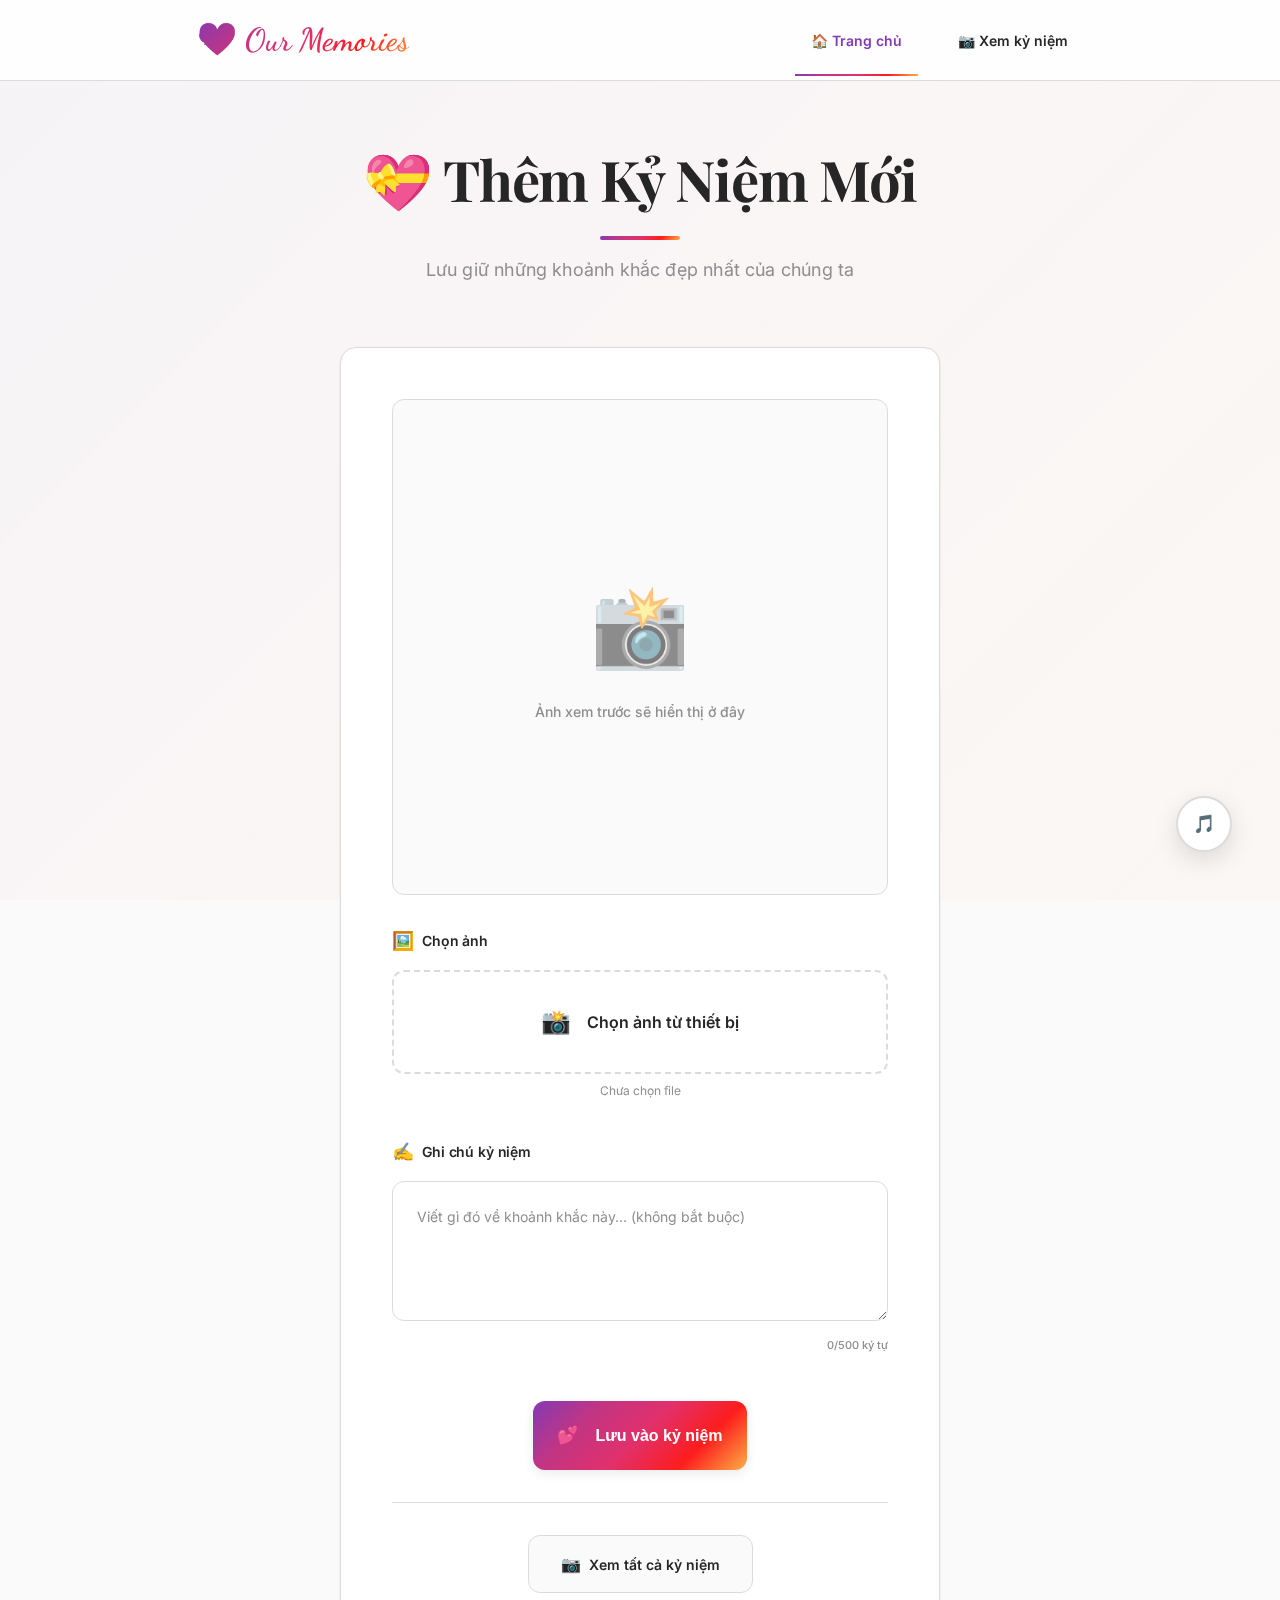
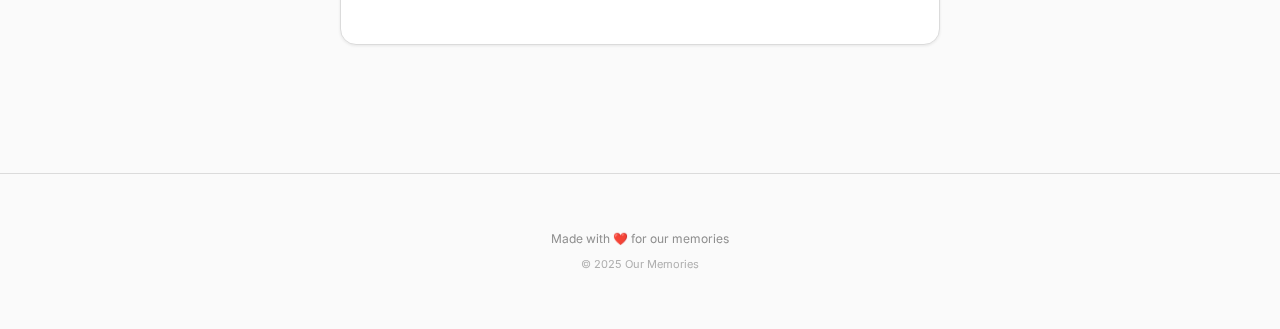
<file: templates/index.html>
<!DOCTYPE html>
<html lang="vi">
<head>
    <meta charset="UTF-8">
    <meta name="viewport" content="width=device-width, initial-scale=1.0, maximum-scale=1.0, user-scalable=no">
    <title>💝 Our Memories - Trang Chủ</title>
    <link rel="stylesheet" href="/static/css/common.css">
    <link rel="stylesheet" href="/static/css/home.css">
    <link rel="stylesheet" href="/static/css/responsive.css">
</head>
<body>
    <!-- Music Control -->
    <div class="music-control" id="musicControl">
        <button class="music-btn" id="musicBtn" onclick="toggleMusicMenu()">
            🎵
        </button>
        <div class="music-menu" id="musicMenu">
            <div class="music-header">🎶 Nhạc nền lãng mạn</div>
            <div class="music-list">
                <button class="music-item" onclick="changeMusic(1)">
                    <span class="music-icon">🎵</span>
                    <span class="music-name">Romantic 1</span>
                </button>
                <button class="music-item" onclick="changeMusic(2)">
                    <span class="music-icon">🎵</span>
                    <span class="music-name">Romantic 2</span>
                </button>
                <button class="music-item" onclick="changeMusic(3)">
                    <span class="music-icon">🎵</span>
                    <span class="music-name">Romantic 3</span>
                </button>
            </div>
            <div class="volume-control">
                <span class="volume-icon">🔊</span>
                <input type="range" class="volume-slider" id="volumeSlider" min="0" max="100" value="50">
                <span class="volume-value" id="volumeValue">50%</span>
            </div>
            <button class="music-play-btn" id="musicPlayBtn" onclick="toggleMusicPlayPause()">
                ▶️ Phát nhạc
            </button>
        </div>
    </div>

    <!-- Audio Player (Hidden) -->
    <audio id="musicPlayer" loop>
        <source src="/static/music/romantic1.mp3" type="audio/mpeg">
    </audio>

    <!-- Floating Hearts -->
    <div class="floating-hearts-container"></div>

    <!-- Navigation -->
    <nav class="navbar">
        <div class="nav-container">
            <a href="/" class="nav-brand">💝 Our Memories</a>
            <div class="nav-links">
                <a href="/" class="nav-link active">🏠 Trang chủ</a>
                <a href="/gallery" class="nav-link">📷 Xem kỷ niệm</a>
            </div>
        </div>
    </nav>

    <div class="container">
        <header class="page-header">
            <h1 class="main-title">💝 Thêm Kỷ Niệm Mới</h1>
            <p class="subtitle">Lưu giữ những khoảnh khắc đẹp nhất của chúng ta</p>
        </header>

        <!-- Upload Section -->
        <div class="upload-section">
            <div id="message"></div>
            
            <!-- Preview Image -->
            <div class="image-preview" id="imagePreview">
                <div class="preview-placeholder">
                    <span class="preview-icon">📸</span>
                    <p>Ảnh xem trước sẽ hiển thị ở đây</p>
                </div>
                <img id="previewImage" class="preview-img" alt="Preview">
                <button class="preview-remove" id="removePreview" onclick="removePreview()">✕</button>
            </div>

            <form class="upload-form" id="uploadForm">
                <!-- File Input -->
                <div class="form-group">
                    <label class="form-label">
                        <span class="label-icon">🖼️</span>
                        Chọn ảnh
                    </label>
                    <div class="file-input-wrapper">
                        <input type="file" id="fileInput" class="file-input" accept="image/*" required>
                        <label for="fileInput" class="file-input-label">
                            <span class="upload-icon">📸</span>
                            <span class="upload-text">Chọn ảnh từ thiết bị</span>
                        </label>
                        <p class="file-name" id="fileName">Chưa chọn file</p>
                    </div>
                </div>

                <!-- Caption Input -->
                <div class="form-group">
                    <label class="form-label" for="captionInput">
                        <span class="label-icon">✍️</span>
                        Ghi chú kỷ niệm
                    </label>
                    <textarea 
                        id="captionInput" 
                        class="caption-input" 
                        placeholder="Viết gì đó về khoảnh khắc này... (không bắt buộc)"
                        maxlength="500"
                        rows="4"
                    ></textarea>
                    <div class="char-count">
                        <span id="charCount">0</span>/500 ký tự
                    </div>
                </div>

                <!-- Submit Button -->
                <button type="submit" class="submit-btn" id="uploadBtn">
                    <span class="btn-icon">💕</span>
                    <span class="btn-text">Lưu vào kỷ niệm</span>
                </button>
            </form>

            <!-- Quick Actions -->
            <div class="quick-actions">
                <a href="/gallery" class="action-link">
                    <span class="action-icon">📷</span>
                    <span class="action-text">Xem tất cả kỷ niệm</span>
                </a>
            </div>
        </div>
    </div>

    <!-- Footer -->
    <footer class="footer">
        <p>Made with ❤️ for our memories</p>
        <p class="footer-small">© 2025 Our Memories</p>
    </footer>

    <!-- Scripts -->
    <script src="/static/js/common.js"></script>
    <script src="/static/js/music.js"></script>
    <script src="/static/js/upload.js"></script>
</body>
</html>
</file>
<file: static/css/common.css>
/* ========================================
   IMPORTS & VARIABLES
   ======================================== */
@import url('https://fonts.googleapis.com/css2?family=Inter:wght@300;400;500;600;700;800&family=Playfair+Display:ital,wght@0,400;0,600;0,700;1,400&family=Dancing+Script:wght@400;600;700&display=swap');

:root {
    /* Instagram-inspired Color Palette */
    --ig-purple: #833AB4;
    --ig-pink: #FD1D1D;
    --ig-orange: #FCAF45;
    --ig-gradient: linear-gradient(135deg, #833AB4 0%, #C13584 25%, #E1306C 50%, #FD1D1D 75%, #FCAF45 100%);
    
    /* Romantic Colors */
    --romantic-rose: #FF6B9D;
    --romantic-lavender: #C780E8;
    --romantic-peach: #FFA07A;
    --soft-pink: #FFE5EC;
    --soft-purple: #E5DEFF;
    --soft-cream: #FFF8F0;
    
    /* Neutral Colors */
    --white: #FFFFFF;
    --off-white: #FAFAFA;
    --light-gray: #F5F5F5;
    --border-gray: #DBDBDB;
    --text-gray: #8E8E8E;
    --text-dark: #262626;
    --black: #000000;
    
    /* Gradients */
    --primary-gradient: linear-gradient(135deg, #667eea 0%, #764ba2 100%);
    --romantic-gradient: linear-gradient(135deg, #FF6B9D 0%, #C780E8 50%, #667eea 100%);
    --sunset-gradient: linear-gradient(135deg, #FFA07A 0%, #FF6B9D 50%, #C780E8 100%);
    
    /* Typography Scale (Instagram-like) */
    --font-xs: 0.6875rem;      /* 11px */
    --font-sm: 0.75rem;        /* 12px */
    --font-base: 0.875rem;     /* 14px */
    --font-md: 0.9375rem;      /* 15px */
    --font-lg: 1rem;           /* 16px */
    --font-xl: 1.125rem;       /* 18px */
    --font-2xl: 1.5rem;        /* 24px */
    --font-3xl: 2rem;          /* 32px */
    --font-4xl: 2.5rem;        /* 40px */
    --font-5xl: 3.5rem;        /* 56px */
    
    /* Font Families */
    --font-primary: 'Inter', -apple-system, BlinkMacSystemFont, 'Segoe UI', Roboto, sans-serif;
    --font-display: 'Playfair Display', Georgia, serif;
    --font-script: 'Dancing Script', cursive;
    
    /* Spacing */
    --spacing-xs: 0.25rem;     /* 4px */
    --spacing-sm: 0.5rem;      /* 8px */
    --spacing-md: 1rem;        /* 16px */
    --spacing-lg: 1.5rem;      /* 24px */
    --spacing-xl: 2rem;        /* 32px */
    --spacing-2xl: 3rem;       /* 48px */
    --spacing-3xl: 4rem;       /* 64px */
    
    /* Border Radius */
    --radius-sm: 4px;
    --radius-md: 8px;
    --radius-lg: 12px;
    --radius-xl: 16px;
    --radius-2xl: 24px;
    --radius-full: 9999px;
    
    /* Shadows (Instagram-style) */
    --shadow-sm: 0 1px 3px rgba(0, 0, 0, 0.08);
    --shadow-md: 0 4px 12px rgba(0, 0, 0, 0.08);
    --shadow-lg: 0 8px 24px rgba(0, 0, 0, 0.12);
    --shadow-xl: 0 12px 48px rgba(0, 0, 0, 0.16);
    
    /* Transitions */
    --transition-fast: 0.15s cubic-bezier(0.4, 0, 0.2, 1);
    --transition-normal: 0.3s cubic-bezier(0.4, 0, 0.2, 1);
    --transition-slow: 0.5s cubic-bezier(0.4, 0, 0.2, 1);
}

/* ========================================
   RESET & BASE STYLES
   ======================================== */
* {
    margin: 0;
    padding: 0;
    box-sizing: border-box;
}

html {
    font-size: 16px;
    -webkit-font-smoothing: antialiased;
    -moz-osx-font-smoothing: grayscale;
}

body {
    font-family: var(--font-primary);
    font-size: var(--font-base);
    font-weight: 400;
    line-height: 1.5;
    color: var(--text-dark);
    background: var(--off-white);
    min-height: 100vh;
    overflow-x: hidden;
}

/* ========================================
   INSTAGRAM-STYLE BACKGROUND
   ======================================== */
body::before {
    content: '';
    position: fixed;
    top: 0;
    left: 0;
    width: 100%;
    height: 100%;
    background: linear-gradient(135deg, 
        rgba(131, 58, 180, 0.03) 0%, 
        rgba(253, 29, 29, 0.02) 50%, 
        rgba(252, 175, 69, 0.03) 100%);
    z-index: -1;
    pointer-events: none;
}

/* Romantic floating elements */
.floating-hearts-container {
    position: fixed;
    top: 0;
    left: 0;
    width: 100%;
    height: 100%;
    pointer-events: none;
    z-index: 0;
    overflow: hidden;
}

@keyframes float-hearts {
    0% {
        transform: translateY(100vh) translateX(0) rotate(0deg);
        opacity: 0;
    }
    10% {
        opacity: 0.6;
    }
    90% {
        opacity: 0.6;
    }
    100% {
        transform: translateY(-100vh) translateX(50px) rotate(360deg);
        opacity: 0;
    }
}

.floating-heart {
    position: absolute;
    font-size: clamp(1rem, 2vw, 1.5rem);
    animation: float-hearts 15s infinite ease-in-out;
    pointer-events: none;
    filter: drop-shadow(0 2px 4px rgba(255, 107, 157, 0.3));
}

/* ========================================
   NAVIGATION BAR (Instagram-style)
   ======================================== */
.navbar {
    background: var(--white);
    border-bottom: 1px solid var(--border-gray);
    position: sticky;
    top: 0;
    z-index: 100;
    padding: var(--spacing-md) 0;
    backdrop-filter: blur(20px);
    background: rgba(255, 255, 255, 0.9);
}

.nav-container {
    max-width: 935px;
    margin: 0 auto;
    padding: 0 var(--spacing-lg);
    display: flex;
    justify-content: space-between;
    align-items: center;
}

.nav-brand {
    font-family: var(--font-script);
    font-size: clamp(var(--font-2xl), 4vw, var(--font-3xl));
    font-weight: 600;
    background: var(--ig-gradient);
    -webkit-background-clip: text;
    -webkit-text-fill-color: transparent;
    background-clip: text;
    text-decoration: none;
    transition: var(--transition-normal);
    display: flex;
    align-items: center;
    gap: var(--spacing-sm);
}

.nav-brand:hover {
    transform: scale(1.02);
}

.nav-links {
    display: flex;
    gap: var(--spacing-lg);
    align-items: center;
}

.nav-link {
    position: relative;
    padding: var(--spacing-sm) var(--spacing-md);
    text-decoration: none;
    color: var(--text-dark);
    font-size: var(--font-base);
    font-weight: 600;
    transition: var(--transition-normal);
    border-radius: var(--radius-md);
    display: flex;
    align-items: center;
    gap: var(--spacing-sm);
}

.nav-link i {
    font-size: var(--font-lg);
}

.nav-link:hover {
    background: var(--light-gray);
    color: var(--ig-purple);
}

.nav-link.active {
    color: var(--ig-purple);
}

.nav-link.active::after {
    content: '';
    position: absolute;
    bottom: -17px;
    left: 0;
    right: 0;
    height: 2px;
    background: var(--ig-gradient);
}

/* ========================================
   MUSIC CONTROL (Instagram Story-style)
   ======================================== */
.music-control {
    position: fixed;
    bottom: var(--spacing-2xl);
    right: var(--spacing-2xl);
    z-index: 200;
}

.music-btn {
    width: 56px;
    height: 56px;
    border-radius: 50%;
    background: var(--white);
    border: 2px solid var(--border-gray);
    font-size: var(--font-xl);
    cursor: pointer;
    box-shadow: var(--shadow-lg);
    transition: var(--transition-normal);
    display: flex;
    align-items: center;
    justify-content: center;
    position: relative;
}

.music-btn::before {
    content: '';
    position: absolute;
    inset: -4px;
    border-radius: 50%;
    background: var(--ig-gradient);
    z-index: -1;
    opacity: 0;
    transition: var(--transition-normal);
}

.music-btn:hover::before,
.music-btn.playing::before {
    opacity: 1;
}

.music-btn:hover {
    transform: scale(1.05);
    border-color: transparent;
}

.music-btn.playing {
    animation: pulse-music 2s infinite;
    border-color: transparent;
}

@keyframes pulse-music {
    0%, 100% {
        transform: scale(1);
    }
    50% {
        transform: scale(1.05);
    }
}

.music-menu {
    position: absolute;
    bottom: 72px;
    right: 0;
    background: var(--white);
    border-radius: var(--radius-xl);
    box-shadow: var(--shadow-xl);
    padding: var(--spacing-lg);
    min-width: 280px;
    display: none;
    animation: slideUp 0.3s ease;
}

@keyframes slideUp {
    from {
        opacity: 0;
        transform: translateY(10px);
    }
    to {
        opacity: 1;
        transform: translateY(0);
    }
}

.music-menu.active {
    display: block;
}

.music-header {
    font-size: var(--font-lg);
    font-weight: 700;
    color: var(--text-dark);
    margin-bottom: var(--spacing-md);
    text-align: center;
    padding-bottom: var(--spacing-md);
    border-bottom: 1px solid var(--border-gray);
}

.music-list {
    display: flex;
    flex-direction: column;
    gap: var(--spacing-sm);
    margin-bottom: var(--spacing-md);
}

.music-item {
    display: flex;
    align-items: center;
    gap: var(--spacing-md);
    padding: var(--spacing-md);
    border: none;
    background: var(--light-gray);
    border-radius: var(--radius-md);
    cursor: pointer;
    transition: var(--transition-fast);
    font-size: var(--font-base);
    font-weight: 500;
    color: var(--text-dark);
}

.music-item:hover {
    background: var(--soft-purple);
    transform: translateX(4px);
}

.music-item.active {
    background: var(--romantic-gradient);
    color: var(--white);
}

.music-icon {
    font-size: var(--font-lg);
}

.volume-control {
    display: flex;
    align-items: center;
    gap: var(--spacing-md);
    padding-top: var(--spacing-md);
    border-top: 1px solid var(--border-gray);
}

.volume-icon {
    font-size: var(--font-lg);
    color: var(--text-gray);
}

.volume-slider {
    flex: 1;
    height: 4px;
    border-radius: var(--radius-full);
    outline: none;
    -webkit-appearance: none;
    background: var(--border-gray);
    cursor: pointer;
}

.volume-slider::-webkit-slider-thumb {
    -webkit-appearance: none;
    width: 16px;
    height: 16px;
    border-radius: 50%;
    background: var(--ig-gradient);
    cursor: pointer;
    box-shadow: var(--shadow-sm);
    transition: var(--transition-fast);
}

.volume-slider::-webkit-slider-thumb:hover {
    transform: scale(1.2);
}

.volume-slider::-moz-range-thumb {
    width: 16px;
    height: 16px;
    border-radius: 50%;
    background: var(--ig-gradient);
    cursor: pointer;
    border: none;
    box-shadow: var(--shadow-sm);
    transition: var(--transition-fast);
}

.volume-slider::-moz-range-thumb:hover {
    transform: scale(1.2);
}

.volume-value {
    font-size: var(--font-sm);
    font-weight: 600;
    color: var(--text-gray);
    min-width: 3rem;
    text-align: right;
}

.music-play-btn {
    width: 100%;
    padding: var(--spacing-md);
    margin-top: var(--spacing-md);
    border: none;
    background: var(--ig-gradient);
    color: var(--white);
    border-radius: var(--radius-md);
    font-size: var(--font-base);
    font-weight: 600;
    cursor: pointer;
    transition: var(--transition-normal);
}

.music-play-btn:hover {
    transform: translateY(-2px);
    box-shadow: var(--shadow-md);
}

/* ========================================
   CONTAINER
   ======================================== */
.container {
    max-width: 935px;
    margin: 0 auto;
    padding: var(--spacing-2xl) var(--spacing-lg);
    position: relative;
    z-index: 2;
}

/* ========================================
   PAGE HEADER (Instagram-style)
   ======================================== */
.page-header {
    text-align: center;
    margin-bottom: var(--spacing-3xl);
    animation: fadeInDown 0.8s ease;
}

@keyframes fadeInDown {
    from {
        opacity: 0;
        transform: translateY(-20px);
    }
    to {
        opacity: 1;
        transform: translateY(0);
    }
}

.main-title {
    font-family: var(--font-display);
    font-size: clamp(var(--font-3xl), 6vw, var(--font-5xl));
    font-weight: 700;
    color: var(--text-dark);
    margin-bottom: var(--spacing-md);
    letter-spacing: -0.02em;
    line-height: 1.2;
}

.main-title::after {
    content: '';
    display: block;
    width: 80px;
    height: 4px;
    background: var(--ig-gradient);
    margin: var(--spacing-lg) auto 0;
    border-radius: var(--radius-full);
}

.subtitle {
    font-size: clamp(var(--font-base), 2vw, var(--font-xl));
    color: var(--text-gray);
    font-weight: 400;
    letter-spacing: 0.01em;
    margin-top: var(--spacing-md);
}

.image-count {
    font-size: clamp(var(--font-base), 2vw, var(--font-lg));
    color: var(--text-gray);
    font-weight: 500;
    margin-top: var(--spacing-sm);
}

/* ========================================
   LOADING & SPINNER
   ======================================== */
.loading {
    text-align: center;
    padding: var(--spacing-3xl);
    color: var(--text-gray);
}

.spinner {
    width: 40px;
    height: 40px;
    border: 3px solid var(--border-gray);
    border-top: 3px solid var(--ig-purple);
    border-radius: 50%;
    animation: spin 0.8s linear infinite;
    margin: 0 auto var(--spacing-lg);
}

@keyframes spin {
    0% { transform: rotate(0deg); }
    100% { transform: rotate(360deg); }
}

.loading p {
    font-size: var(--font-base);
    font-weight: 500;
}

/* ========================================
   FOOTER
   ======================================== */
.footer {
    text-align: center;
    padding: var(--spacing-2xl) var(--spacing-md);
    color: var(--text-gray);
    font-size: var(--font-sm);
    margin-top: var(--spacing-3xl);
    border-top: 1px solid var(--border-gray);
}

.footer p {
    margin: var(--spacing-sm) 0;
}

.footer-small {
    font-size: var(--font-xs);
    opacity: 0.7;
}

/* ========================================
   UTILITY CLASSES
   ======================================== */
.btn-icon {
    display: inline-flex;
    align-items: center;
    justify-content: center;
    margin-right: var(--spacing-sm);
    font-size: 1.1em;
}

.btn-text {
    display: inline-block;
}

/* Instagram-style focus states */
button:focus-visible,
input:focus-visible,
textarea:focus-visible {
    outline: 2px solid var(--ig-purple);
    outline-offset: 2px;
}

/* Smooth scrolling */
html {
    scroll-behavior: smooth;
}

/* Custom scrollbar */
::-webkit-scrollbar {
    width: 8px;
    height: 8px;
}

::-webkit-scrollbar-track {
    background: var(--light-gray);
}

::-webkit-scrollbar-thumb {
    background: var(--border-gray);
    border-radius: var(--radius-full);
}

::-webkit-scrollbar-thumb:hover {
    background: var(--text-gray);
}

/* Selection color */
::selection {
    background: var(--soft-purple);
    color: var(--text-dark);
}

::-moz-selection {
    background: var(--soft-purple);
    color: var(--text-dark);
}
</file>
<file: static/css/home.css>
/* ========================================
   UPLOAD SECTION (Instagram Feed Style)
   ======================================== */
.upload-section {
    background: var(--white);
    border: 1px solid var(--border-gray);
    border-radius: var(--radius-xl);
    padding: clamp(var(--spacing-xl), 4vw, var(--spacing-3xl));
    box-shadow: var(--shadow-sm);
    animation: fadeInUp 0.8s ease;
    max-width: 600px;
    margin: 0 auto;
}

@keyframes fadeInUp {
    from {
        opacity: 0;
        transform: translateY(20px);
    }
    to {
        opacity: 1;
        transform: translateY(0);
    }
}

/* ========================================
   MESSAGE NOTIFICATIONS
   ======================================== */
.message {
    padding: var(--spacing-md) var(--spacing-lg);
    border-radius: var(--radius-lg);
    margin-bottom: var(--spacing-lg);
    text-align: center;
    font-weight: 500;
    font-size: var(--font-base);
    animation: slideIn 0.5s ease;
    display: flex;
    align-items: center;
    justify-content: center;
    gap: var(--spacing-sm);
}

@keyframes slideIn {
    from {
        opacity: 0;
        transform: translateY(-10px);
    }
    to {
        opacity: 1;
        transform: translateY(0);
    }
}

.message.success {
    background: linear-gradient(135deg, #d4edda 0%, #c3e6cb 100%);
    color: #155724;
    border: 1px solid #c3e6cb;
}

.message.error {
    background: linear-gradient(135deg, #f8d7da 0%, #f5c6cb 100%);
    color: #721c24;
    border: 1px solid #f5c6cb;
}

.message i {
    font-size: var(--font-lg);
}

/* ========================================
   IMAGE PREVIEW (Instagram Post Style)
   ======================================== */
.image-preview {
    position: relative;
    width: 100%;
    max-width: 100%;
    margin: 0 auto var(--spacing-xl);
    border-radius: var(--radius-lg);
    overflow: hidden;
    background: var(--off-white);
    aspect-ratio: 1;
    display: flex;
    align-items: center;
    justify-content: center;
    border: 1px solid var(--border-gray);
}

.preview-placeholder {
    text-align: center;
    color: var(--text-gray);
    padding: var(--spacing-xl);
}

.preview-icon {
    font-size: clamp(3rem, 8vw, 5rem);
    display: block;
    margin-bottom: var(--spacing-md);
    opacity: 0.5;
}

.preview-placeholder p {
    font-size: var(--font-base);
    font-weight: 500;
    margin-bottom: var(--spacing-sm);
}

.preview-placeholder small {
    font-size: var(--font-sm);
    color: var(--text-gray);
}

.preview-img {
    width: 100%;
    height: 100%;
    object-fit: cover;
    display: none;
}

.preview-img.active {
    display: block;
}

.preview-remove {
    position: absolute;
    top: var(--spacing-md);
    right: var(--spacing-md);
    width: 36px;
    height: 36px;
    border-radius: 50%;
    background: rgba(0, 0, 0, 0.7);
    color: var(--white);
    border: none;
    font-size: var(--font-lg);
    cursor: pointer;
    display: none;
    align-items: center;
    justify-content: center;
    transition: var(--transition-fast);
    box-shadow: var(--shadow-md);
    backdrop-filter: blur(10px);
}

.preview-remove.active {
    display: flex;
}

.preview-remove:hover {
    transform: scale(1.1);
    background: rgba(0, 0, 0, 0.85);
}

/* ========================================
   UPLOAD FORM
   ======================================== */
.upload-form {
    display: flex;
    flex-direction: column;
    gap: var(--spacing-xl);
}

.form-group {
    display: flex;
    flex-direction: column;
    gap: var(--spacing-md);
}

.form-label {
    font-size: var(--font-base);
    font-weight: 600;
    color: var(--text-dark);
    display: flex;
    align-items: center;
    gap: var(--spacing-sm);
    letter-spacing: -0.01em;
}

.label-icon {
    font-size: var(--font-xl);
}

/* ========================================
   FILE INPUT (Instagram Story Upload Style)
   ======================================== */
.file-input-wrapper {
    display: flex;
    flex-direction: column;
    gap: var(--spacing-sm);
    position: relative;
}

.file-input {
    display: none;
}

.file-input-label {
    display: flex;
    align-items: center;
    justify-content: center;
    gap: var(--spacing-md);
    padding: clamp(var(--spacing-lg), 3vw, var(--spacing-xl));
    background: var(--white);
    color: var(--text-dark);
    border: 2px dashed var(--border-gray);
    border-radius: var(--radius-lg);
    cursor: pointer;
    transition: var(--transition-normal);
    font-size: clamp(var(--font-base), 2vw, var(--font-lg));
    font-weight: 600;
    position: relative;
    overflow: hidden;
}

.file-input-label::before {
    content: '';
    position: absolute;
    inset: 0;
    background: var(--romantic-gradient);
    opacity: 0;
    transition: var(--transition-normal);
}

.file-input-label:hover::before {
    opacity: 0.05;
}

.file-input-label:hover {
    border-color: var(--ig-purple);
    border-style: solid;
    transform: translateY(-2px);
    box-shadow: var(--shadow-sm);
}

.upload-icon {
    font-size: clamp(var(--font-xl), 3vw, var(--font-2xl));
    position: relative;
    z-index: 1;
}

.upload-text {
    position: relative;
    z-index: 1;
}

.file-name {
    text-align: center;
    color: var(--text-gray);
    font-size: var(--font-sm);
    min-height: 1.5rem;
    padding: 0 var(--spacing-sm);
    font-weight: 400;
}

/* ========================================
   CAPTION INPUT (Instagram Comment Style)
   ======================================== */
.caption-input {
    width: 100%;
    padding: var(--spacing-lg);
    border: 1px solid var(--border-gray);
    border-radius: var(--radius-lg);
    font-size: var(--font-base);
    font-family: var(--font-primary);
    resize: vertical;
    transition: var(--transition-normal);
    line-height: 1.6;
    color: var(--text-dark);
    background: var(--white);
    min-height: 120px;
}

.caption-input::placeholder {
    color: var(--text-gray);
    font-weight: 400;
}

.caption-input:focus {
    outline: none;
    border-color: var(--ig-purple);
    box-shadow: 0 0 0 3px rgba(131, 58, 180, 0.1);
}

.char-count {
    text-align: right;
    font-size: var(--font-xs);
    color: var(--text-gray);
    font-weight: 500;
}

/* ========================================
   SUBMIT BUTTON (Instagram Primary Button)
   ======================================== */
.submit-btn {
    padding: clamp(var(--spacing-md), 2.5vw, var(--spacing-lg));
    font-size: clamp(var(--font-base), 2vw, var(--font-lg));
    font-weight: 700;
    color: var(--white);
    background: var(--ig-gradient);
    border: none;
    border-radius: var(--radius-lg);
    cursor: pointer;
    transition: var(--transition-normal);
    box-shadow: var(--shadow-md);
    display: flex;
    align-items: center;
    justify-content: center;
    gap: var(--spacing-sm);
    margin: var(--spacing-md) auto 0;
    min-width: 200px;
    position: relative;
    overflow: hidden;
}

.submit-btn::before {
    content: '';
    position: absolute;
    inset: 0;
    background: linear-gradient(135deg, rgba(255,255,255,0.2) 0%, transparent 100%);
    opacity: 0;
    transition: var(--transition-fast);
}

.submit-btn:hover::before {
    opacity: 1;
}

.submit-btn:hover {
    transform: translateY(-2px);
    box-shadow: var(--shadow-lg);
}

.submit-btn:active {
    transform: translateY(0);
}

.submit-btn:disabled {
    opacity: 0.5;
    cursor: not-allowed;
    transform: none;
}

/* ========================================
   QUICK ACTIONS (Instagram Navigation Style)
   ======================================== */
.quick-actions {
    margin-top: var(--spacing-xl);
    padding-top: var(--spacing-xl);
    border-top: 1px solid var(--border-gray);
    text-align: center;
}

.action-link {
    display: inline-flex;
    align-items: center;
    gap: var(--spacing-sm);
    padding: var(--spacing-md) var(--spacing-xl);
    background: var(--off-white);
    color: var(--text-dark);
    text-decoration: none;
    border-radius: var(--radius-lg);
    font-weight: 600;
    font-size: var(--font-base);
    transition: var(--transition-normal);
    border: 1px solid var(--border-gray);
}

.action-link:hover {
    background: var(--white);
    border-color: var(--ig-purple);
    transform: translateY(-2px);
    box-shadow: var(--shadow-sm);
}

.action-icon {
    font-size: var(--font-lg);
}

/* ========================================
   DRAG & DROP INDICATOR
   ======================================== */
.file-input-wrapper.drag-over .file-input-label {
    border-color: var(--ig-purple);
    border-style: solid;
    background: var(--soft-purple);
    transform: scale(1.02);
}

/* ========================================
   SUCCESS ANIMATION OVERLAY
   ======================================== */
@keyframes successPulse {
    0%, 100% {
        transform: scale(1);
    }
    50% {
        transform: scale(1.1);
    }
}

.success-overlay {
    position: fixed;
    inset: 0;
    background: rgba(131, 58, 180, 0.95);
    backdrop-filter: blur(10px);
    display: flex;
    align-items: center;
    justify-content: center;
    z-index: 9999;
    animation: fadeIn 0.3s ease;
}

.success-content {
    text-align: center;
    color: var(--white);
    animation: scaleIn 0.5s ease;
}

.success-content .success-icon {
    font-size: 5rem;
    margin-bottom: var(--spacing-lg);
    animation: successPulse 1s ease infinite;
}

.success-content h2 {
    font-size: var(--font-3xl);
    margin-bottom: var(--spacing-md);
    font-weight: 700;
}

.success-content p {
    font-size: var(--font-xl);
    opacity: 0.9;
}

@keyframes scaleIn {
    from {
        opacity: 0;
        transform: scale(0.8);
    }
    to {
        opacity: 1;
        transform: scale(1);
    }
}
</file>
<file: static/css/responsive.css>
/* ========================================
   MOBILE DEVICES (< 576px)
   ======================================== */
@media (max-width: 575.98px) {
    /* Typography adjustments */
    html {
        font-size: 14px;
    }
    
    /* Navigation */
    .navbar {
        padding: var(--spacing-sm) 0;
    }
    
    .nav-container {
        flex-direction: column;
        gap: var(--spacing-md);
        padding: 0 var(--spacing-md);
    }
    
    .nav-brand {
        font-size: var(--font-2xl);
    }
    
    .nav-links {
        width: 100%;
        justify-content: space-around;
        gap: var(--spacing-sm);
    }
    
    .nav-link {
        flex: 1;
        justify-content: center;
        font-size: var(--font-sm);
        padding: var(--spacing-sm);
    }
    
    .nav-link span {
        display: none;
    }
    
    .nav-link i {
        margin: 0;
        font-size: var(--font-xl);
    }
    
    /* Container */
    .container {
        padding: var(--spacing-lg) var(--spacing-md);
    }
    
    /* Page Header */
    .page-header {
        margin-bottom: var(--spacing-xl);
    }
    
    .main-title {
        font-size: var(--font-3xl);
    }
    
    .subtitle {
        font-size: var(--font-base);
    }
    
    /* Upload Section */
    .upload-section {
        padding: var(--spacing-lg);
        border-radius: var(--radius-lg);
    }
    
    .form-label {
        font-size: var(--font-sm);
    }
    
    .file-input-label {
        flex-direction: column;
        padding: var(--spacing-lg);
    }
    
    .upload-icon {
        font-size: var(--font-3xl);
    }
    
    .caption-input {
        font-size: var(--font-sm);
        min-height: 100px;
    }
    
    .submit-btn {
        width: 100%;
        font-size: var(--font-base);
    }
    
    /* Gallery */
    .gallery {
        grid-template-columns: 1fr;
        gap: var(--spacing-lg);
    }
    
    .gallery-controls {
        flex-direction: column;
        gap: var(--spacing-sm);
        padding: var(--spacing-md);
    }
    
    .control-btn {
        width: 100%;
        justify-content: center;
    }
    
    .control-btn .btn-text {
        display: inline;
    }
    
    /* Image Cards */
    .image-card {
        border-radius: var(--radius-lg);
    }
    
    .image-info {
        padding: var(--spacing-md);
    }
    
    .image-caption {
        font-size: var(--font-sm);
    }
    
    /* Music Control */
    .music-control {
        bottom: var(--spacing-lg);
        right: var(--spacing-lg);
    }
    
    .music-btn {
        width: 48px;
        height: 48px;
        font-size: var(--font-lg);
    }
    
    .music-menu {
        min-width: 260px;
        bottom: 64px;
        right: 0;
    }
    
    /* Lightbox */
    .lightbox {
        padding: var(--spacing-md);
    }
    
    .lightbox-content {
        gap: var(--spacing-lg);
    }
    
    .lightbox-image-container {
        max-height: 60vh;
    }
    
    .lightbox img {
        max-height: 60vh;
        border-radius: var(--radius-lg);
    }
    
    .lightbox-info {
        padding: var(--spacing-lg);
    }
    
    .lightbox-caption {
        font-size: var(--font-base);
    }
    
    .lightbox-nav {
        width: 40px;
        height: 40px;
        font-size: var(--font-2xl);
    }
    
    .lightbox-prev {
        left: var(--spacing-sm);
    }
    
    .lightbox-next {
        right: var(--spacing-sm);
    }
    
    .lightbox-close {
        top: var(--spacing-sm);
        right: var(--spacing-sm);
        width: 40px;
        height: 40px;
        font-size: var(--font-xl);
    }
    
    .lightbox-actions {
        flex-direction: column;
        gap: var(--spacing-sm);
        width: 100%;
    }
    
    .lightbox-btn {
        width: 100%;
    }
    
    /* Slideshow */
    .slideshow-container {
        padding: var(--spacing-md);
    }
    
    .slideshow-image-container {
        max-height: 55vh;
    }
    
    .slideshow-image {
        max-height: 55vh;
        border-radius: var(--radius-lg);
    }
    
    .slideshow-info {
        padding: var(--spacing-lg);
        min-width: 280px;
    }
    
    .slideshow-caption {
        font-size: var(--font-lg);
    }
    
    .slideshow-close {
        top: var(--spacing-sm);
        right: var(--spacing-sm);
        width: 40px;
        height: 40px;
        font-size: var(--font-xl);
    }
    
    .slideshow-progress {
        bottom: var(--spacing-lg);
        font-size: var(--font-base);
        padding: var(--spacing-sm) var(--spacing-lg);
    }
    
    .slideshow-control {
        bottom: var(--spacing-lg);
        right: var(--spacing-lg);
        width: 40px;
        height: 40px;
        font-size: var(--font-lg);
    }
    
    /* Modal */
    .modal {
        padding: var(--spacing-md);
    }
    
    .modal-content {
        padding: var(--spacing-xl);
    }
    
    .modal-title {
        font-size: var(--font-xl);
    }
    
    .modal-text {
        font-size: var(--font-sm);
    }
    
    .modal-actions {
        flex-direction: column;
        width: 100%;
    }
    
    .modal-btn {
        width: 100%;
    }
    
    /* Quick Actions */
    .quick-actions {
        margin-top: var(--spacing-lg);
        padding-top: var(--spacing-lg);
    }
    
    .action-link {
        width: 100%;
        justify-content: center;
    }
}

/* ========================================
   TABLET PORTRAIT (576px - 767.98px)
   ======================================== */
@media (min-width: 576px) and (max-width: 767.98px) {
    html {
        font-size: 15px;
    }
    
    .gallery {
        grid-template-columns: repeat(2, 1fr);
        gap: var(--spacing-lg);
    }
    
    .nav-links {
        gap: var(--spacing-md);
    }
    
    .container {
        padding: var(--spacing-xl) var(--spacing-lg);
    }
}

/* ========================================
   TABLET LANDSCAPE (768px - 991.98px)
   ======================================== */
@media (min-width: 768px) and (max-width: 991.98px) {
    .gallery {
        grid-template-columns: repeat(2, 1fr);
        gap: var(--spacing-xl);
    }
    
    .upload-section {
        max-width: 680px;
    }
}

/* ========================================
   DESKTOP (992px - 1199.98px)
   ======================================== */
@media (min-width: 992px) and (max-width: 1199.98px) {
    .gallery {
        grid-template-columns: repeat(3, 1fr);
    }
}

/* ========================================
   LARGE DESKTOP (>= 1200px)
   ======================================== */
@media (min-width: 1200px) {
    .gallery {
        grid-template-columns: repeat(3, 1fr);
    }
    
    .container {
        padding: var(--spacing-3xl) var(--spacing-xl);
    }
}

/* ========================================
   LANDSCAPE ORIENTATION (Mobile)
   ======================================== */
@media (orientation: landscape) and (max-height: 600px) {
    .lightbox-image-container,
    .slideshow-image-container {
        max-height: 70vh;
    }
    
    .lightbox img,
    .slideshow-image {
        max-height: 70vh;
    }
    
    .page-header {
        margin-bottom: var(--spacing-xl);
    }
    
    .main-title {
        font-size: var(--font-2xl);
    }
    
    .subtitle {
        font-size: var(--font-base);
    }
    
    .nav-container {
        padding: 0 var(--spacing-lg);
    }
}

/* ========================================
   HIGH RESOLUTION DISPLAYS (Retina)
   ======================================== */
@media (-webkit-min-device-pixel-ratio: 2), (min-resolution: 192dpi) {
    .image-card img,
    .lightbox img,
    .slideshow-image {
        image-rendering: -webkit-optimize-contrast;
        image-rendering: crisp-edges;
    }
}

/* ========================================
   PRINT STYLES
   ======================================== */
@media print {
    .navbar,
    .music-control,
    .gallery-controls,
    .footer,
    .floating-hearts-container,
    .image-actions,
    .lightbox-actions {
        display: none !important;
    }
    
    body {
        background: white;
    }
    
    .gallery {
        grid-template-columns: repeat(2, 1fr);
        gap: 1cm;
    }
    
    .image-card {
        page-break-inside: avoid;
    }
}

/* ========================================
   REDUCED MOTION
   ======================================== */
@media (prefers-reduced-motion: reduce) {
    *,
    *::before,
    *::after {
        animation-duration: 0.01ms !important;
        animation-iteration-count: 1 !important;
        transition-duration: 0.01ms !important;
        scroll-behavior: auto !important;
    }
    
    .floating-heart {
        display: none;
    }
    
    .music-btn.playing {
        animation: none;
    }
}

/* ========================================
   DARK MODE SUPPORT (Optional)
   ======================================== */
@media (prefers-color-scheme: dark) {
    :root {
        --white: #1a1a1a;
        --off-white: #262626;
        --light-gray: #2f2f2f;
        --border-gray: #3d3d3d;
        --text-gray: #a8a8a8;
        --text-dark: #f5f5f5;
    }
    
    body::before {
        background: linear-gradient(135deg, 
            rgba(131, 58, 180, 0.05) 0%, 
            rgba(253, 29, 29, 0.03) 50%, 
            rgba(252, 175, 69, 0.05) 100%);
    }
    
    .navbar {
        background: rgba(26, 26, 26, 0.95);
    }
    
    .upload-section,
    .image-card,
    .lightbox-info,
    .slideshow-info,
    .modal-content {
        background: var(--off-white);
        border-color: var(--border-gray);
    }
    
    .file-input-label {
        background: var(--light-gray);
        border-color: var(--border-gray);
    }
    
    .caption-input {
        background: var(--light-gray);
        color: var(--text-dark);
        border-color: var(--border-gray);
    }
}

/* ========================================
   TOUCH DEVICES
   ======================================== */
@media (hover: none) and (pointer: coarse) {
    /* Remove hover effects on touch devices */
    .image-card:hover,
    .control-btn:hover,
    .action-btn:hover,
    .lightbox-btn:hover,
    .nav-link:hover {
        transform: none;
    }
    
    /* Increase touch targets */
    .action-btn,
    .control-btn,
    .lightbox-btn,
    .modal-btn {
        min-height: 44px;
        min-width: 44px;
    }
    
    /* Better touch feedback */
    .image-card:active {
        transform: scale(0.98);
    }
    
    button:active,
    .nav-link:active {
        opacity: 0.7;
    }
}

/* ========================================
   FOLDABLE DEVICES
   ======================================== */
@media (min-width: 280px) and (max-width: 653px) {
    .gallery {
        grid-template-columns: 1fr;
    }
    
    .nav-container {
        padding: 0 var(--spacing-sm);
    }
}

/* ========================================
   ULTRA-WIDE DISPLAYS
   ======================================== */
@media (min-width: 1920px) {
    .container {
        max-width: 1400px;
    }
    
    .gallery {
        grid-template-columns: repeat(4, 1fr);
    }
}
</file>
